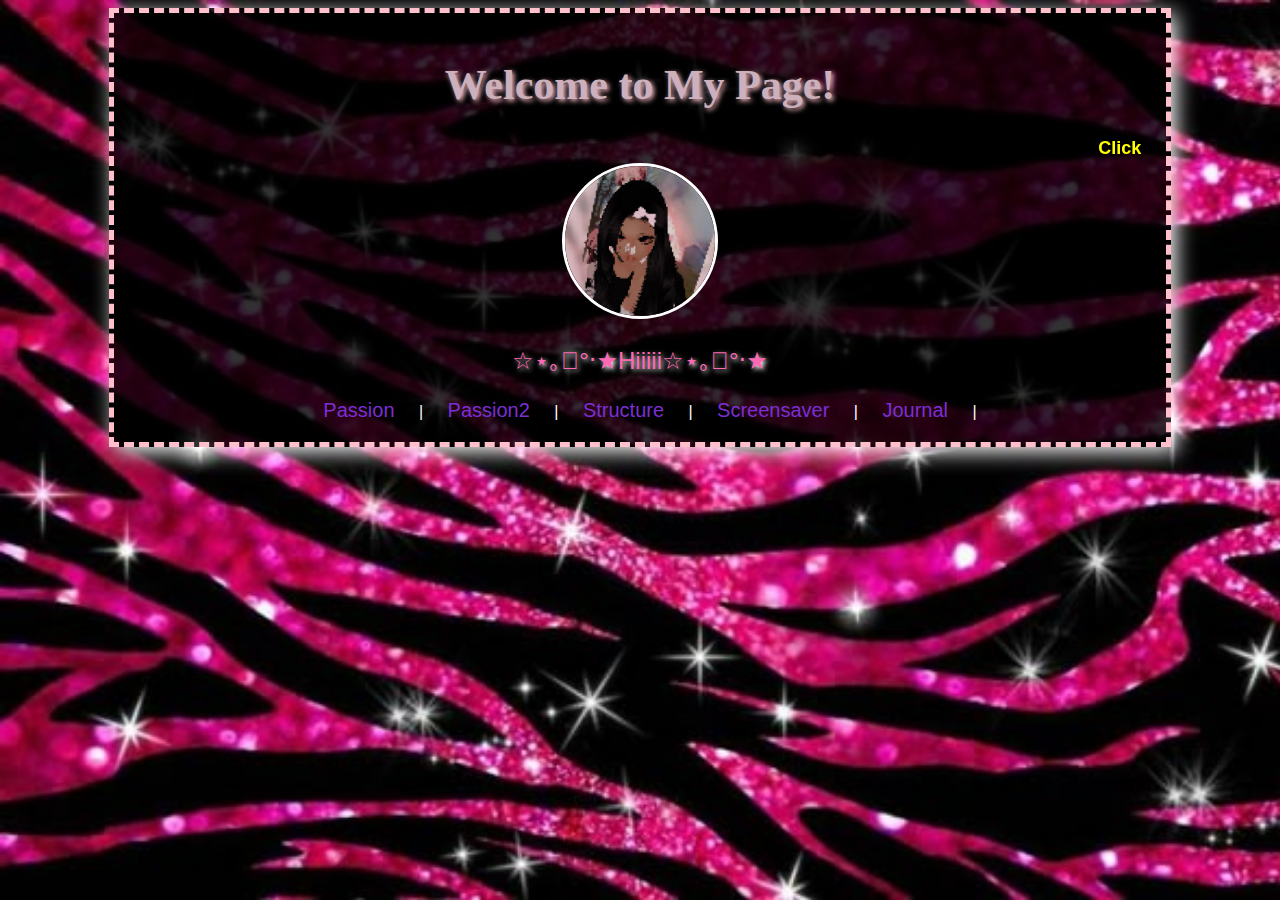
<file: index.html>
<!DOCTYPE html>
<html lang="en">
<head>
    <meta charset="UTF-8">
    <meta name="viewport" content="width=device-width, initial-scale=1.0">
    <title>H3y W0r!d</title>
    <link rel="stylesheet" href="style.css">
    <style>
        body {
            text-align: center;
            color: white;
            font-family: Arial, sans-serif;
        }
        .container {
            width: 80%;
            margin: auto;
            border: 5px dashed pink;
            background-color: rgba(0, 0, 0, 0.8);
            padding: 20px;
        }
        img {
            width: 150px;
            height: 150px;
            border-radius: 50%;
            border: 3px solid white;
        }
        .marquee {
            font-size: 18px;
            font-weight: bold;
            color: yellow;
        }
        .glitter-text {
            font-size: 24px;
            color: hotpink;
            text-shadow: 2px 2px 5px white;
        }
        .links {
            margin-top: 20px;
        }
    </style>
</head>
<body>
    <div class="container">
        <h1>Welcome to My Page!</h1>
        <marquee class="marquee">Click the LInks! Leave a comment! Let’s be friends! ✨</marquee>
        <img src="imvu.jpg" alt="My Profile Picture">
        <p class="glitter-text">☆⋆｡𖦹°‧★Hiiiii☆⋆｡𖦹°‧★</p>
        <div class="links">
            <a href="Passion_proj/index.html">Passion</a> | 
            <a href="Passion2/index.html">Passion2</a> | 
            <a href="Structure/">Structure</a> |
            <a href="">Screensaver</a> |
            <a href="">Journal</a> |
        
            
        
        </div>
    </div>
</body>
</html>
</file>
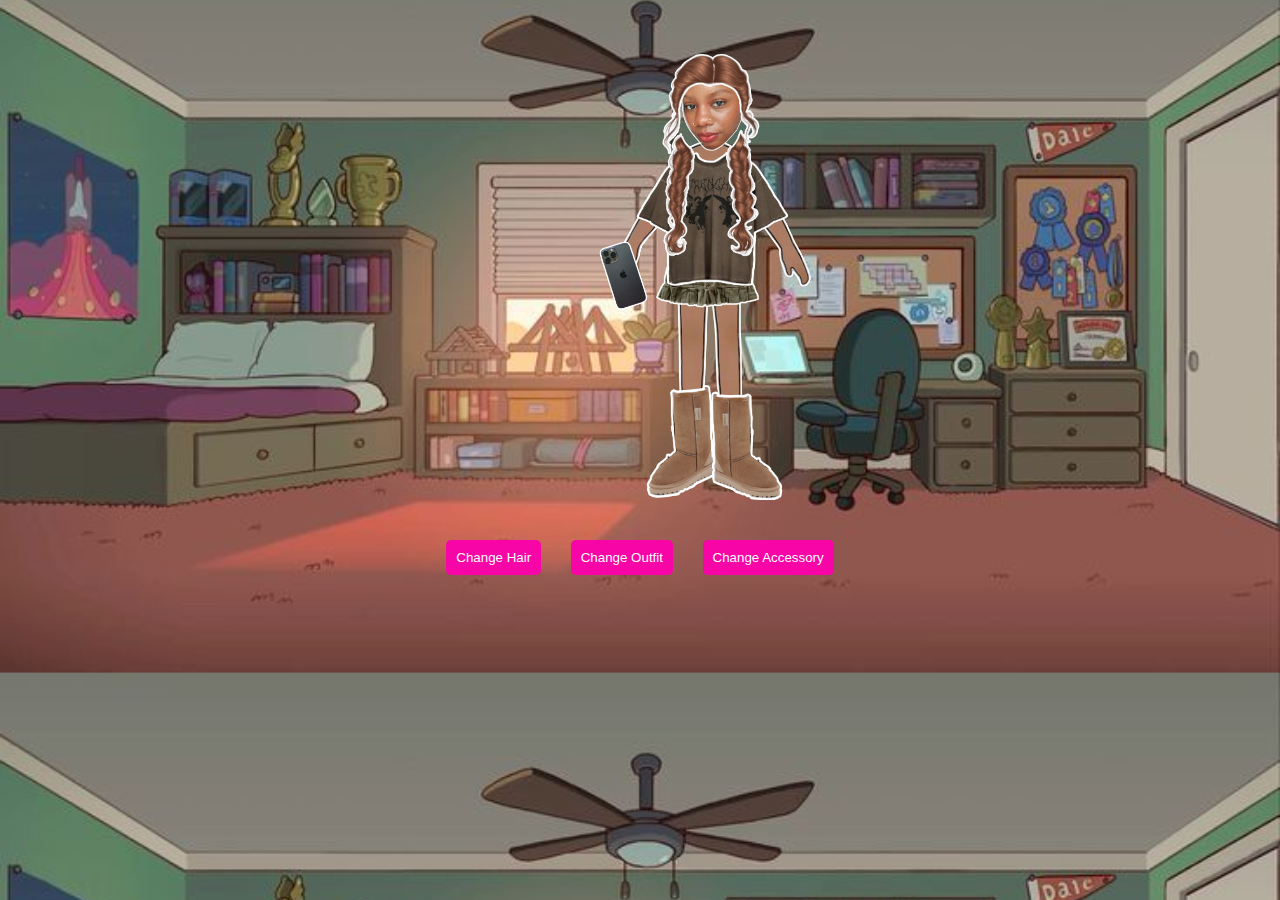
<file: Control/index.html>
<!DOCTYPE html>
<html lang="en">
<head>
    <meta charset="UTF-8">
    <meta name="viewport" content="width=device-width, initial-scale=1.0">
    <title>Help me pick an outfit</title>
    <link rel="stylesheet" href="style.css">
</head>
<body>
    <div class="container">
        <div class="character">
            <img id="avatar" src="avatar.png" alt="Character Base">
            <img id="hair" src="hair1.png" alt="Hair">
            <img id="outfit" src="outfit1.png" alt="Outfit">
            <img id="accessory" src="accessory1.png" alt="Accessory">
        </div>
        <div class="controls">
            <button onclick="changeHair()">Change Hair</button>
            <button onclick="changeOutfit()">Change Outfit</button>
            <button onclick="changeAccessory()">Change Accessory</button>
        </div>
    </div>
    <script src="script.js"></script>
</body>
</html>
</file>
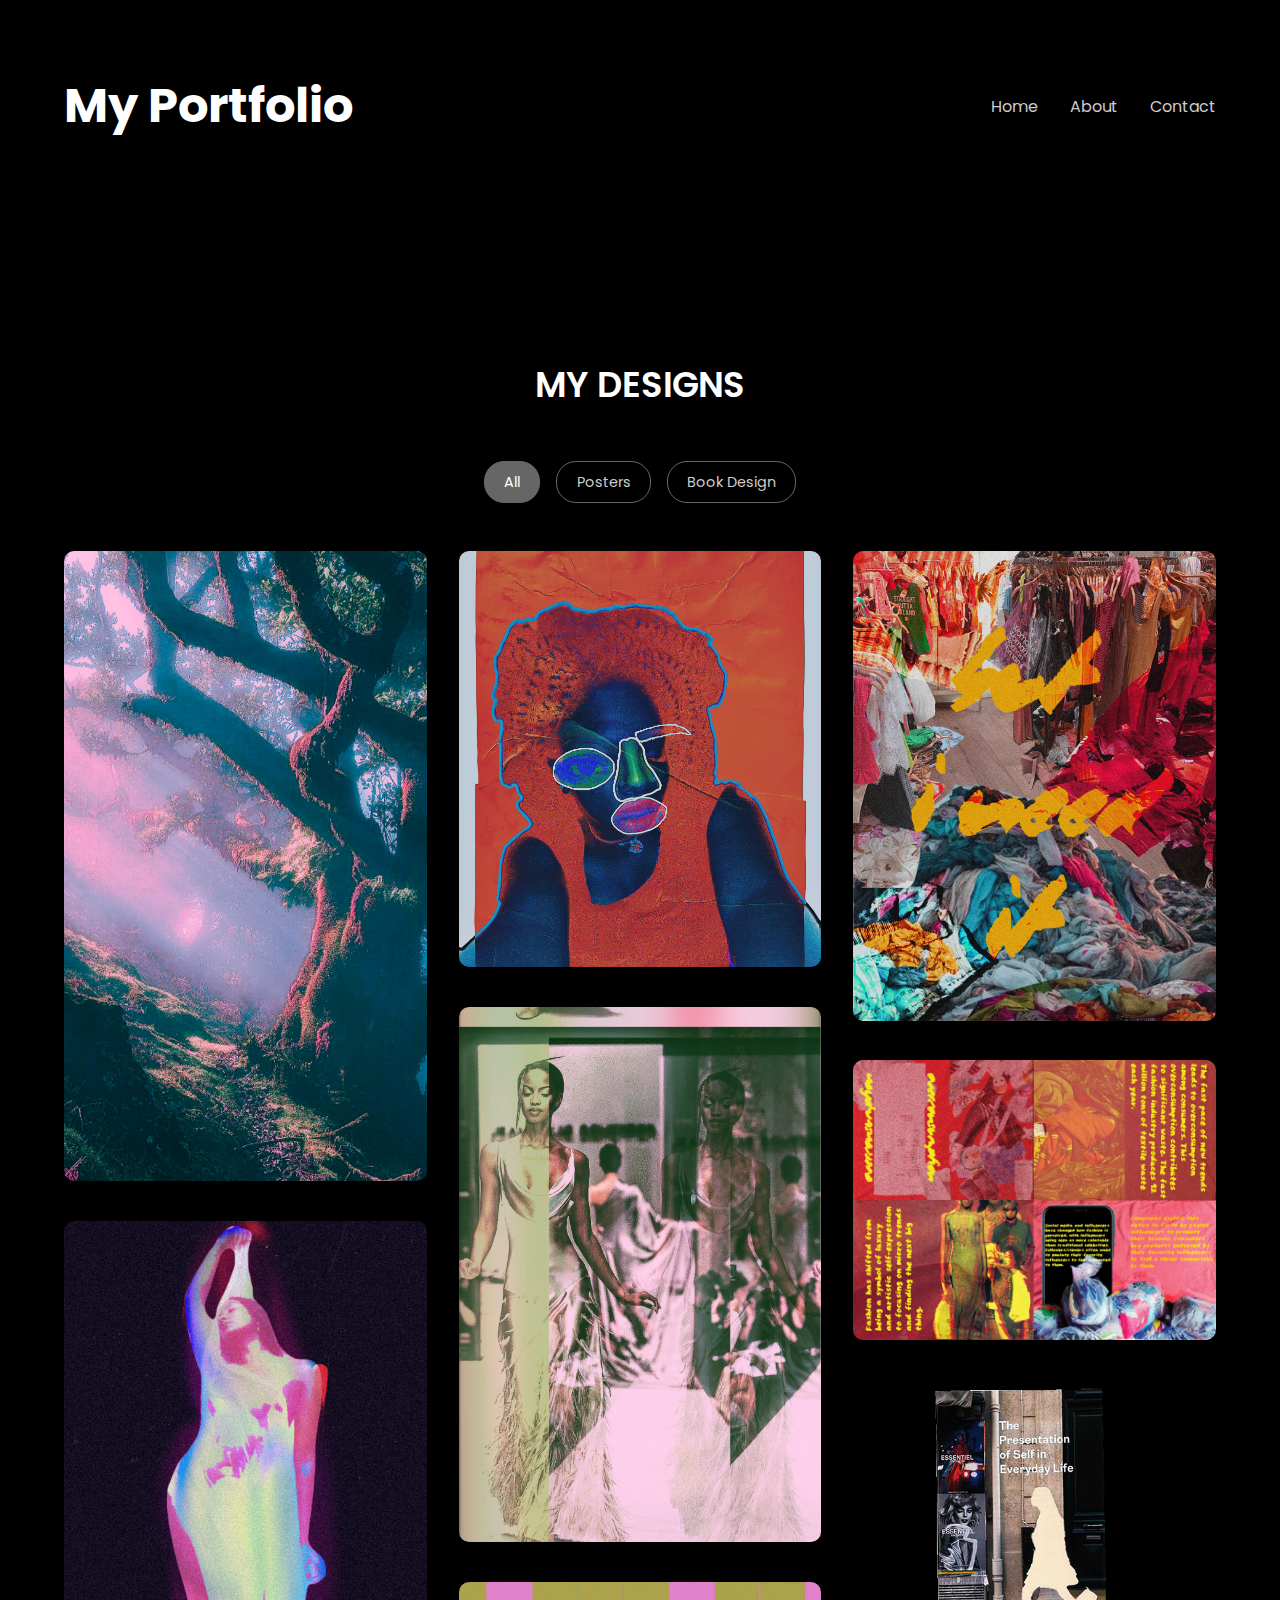
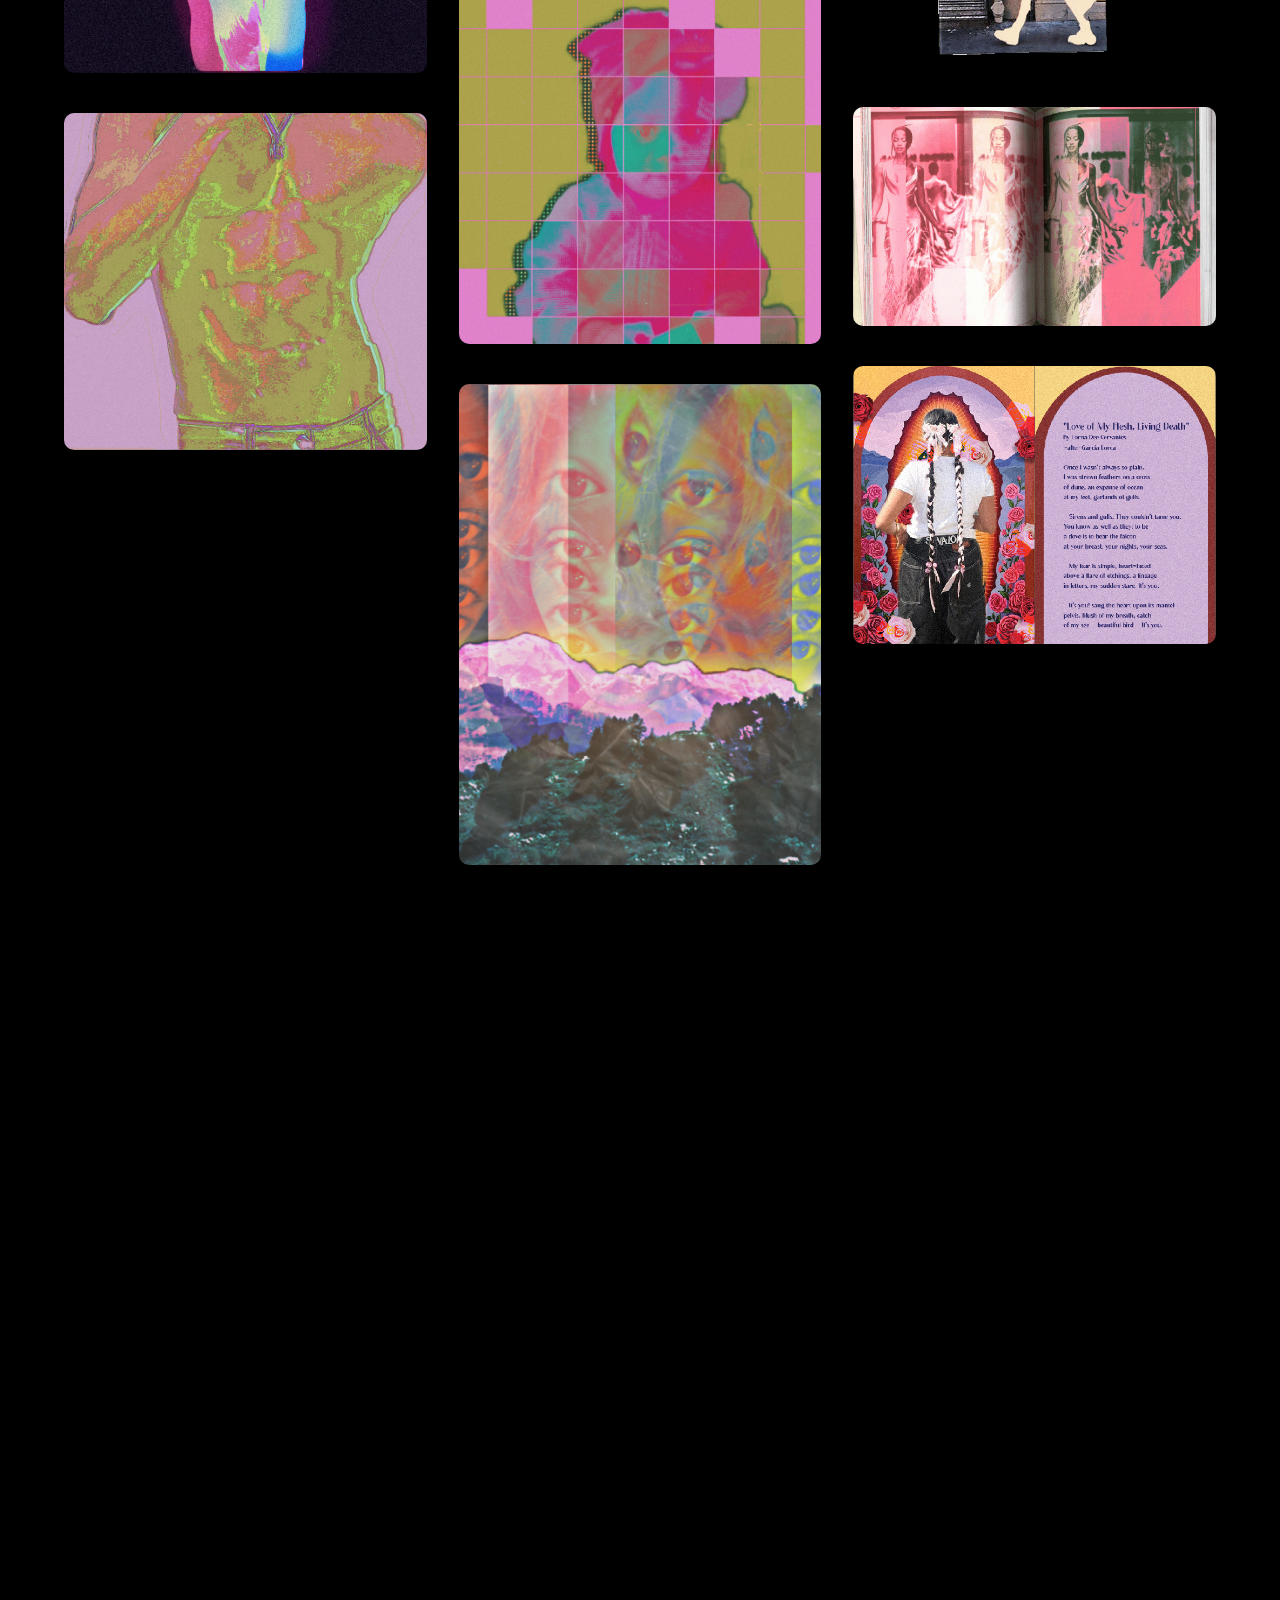
<file: Final/index.html>
<!DOCTYPE html>
<html lang="en">
<head>
  <meta charset="UTF-8">
  <meta name="viewport" content="width=device-width, initial-scale=1.0">
  <title>Sha'Aijah: Graphic Design Portfolio</title>
  <link rel="stylesheet" href="styles.css">
</head>
<body>
  <header>
    <div class="container nav">
      <h1>My Portfolio</h1>
      <nav>
        <ul>
          <li><a href="#home">Home</a></li>
          <li><a href="#about">About</a></li>
          <li><a href="#contact">Contact</a></li>
        </ul>
      </nav>
    </div>
  </header>

  <section id="home">
    <div class="container">
      <h2>MY DESIGNS</h2>
      <div class="filters">
        <button class="filter-btn active" data-filter="all">All</button>
        <button class="filter-btn" data-filter="poster">Posters</button>
        <button class="filter-btn" data-filter="books">Book Design</button>
      </div>

      <div class="portfolio-grid">
        <!-- Portfolio Items -->
        <div class="portfolio-item" data-category="poster">
          <img src="Thek.20.jpg" alt="Poster Project 1">
        </div>
        <div class="portfolio-item" data-category="poster">
          <img src="Thek.34.jpg" alt="Poster Project 2">
        </div>
        <div class="portfolio-item" data-category="poster">
          <img src="Thek.39.jpg" alt="Poster Project 3">
        </div>
        <div class="portfolio-item" data-category="poster">
          <img src="Thek.8.jpg" alt="Poster Project 4">
        </div>
        <div class="portfolio-item" data-category="poster">
          <img src="Thek.45.jpg" alt="Poster Project 5">
        </div>
        <div class="portfolio-item" data-category="poster">
          <img src="Thek.40.jpg" alt="Poster Project 6">
        </div>
        <div class="portfolio-item" data-category="poster">
          <img src="Thek.41.jpg" alt="Poster Project 7">
        </div>
        <div class="portfolio-item" data-category="poster">
          <img src="but, i need it.png" alt="Poster Project 8">
        </div>

        <div class="portfolio-item" data-category="books">
          <img src="but, i need it2.png" alt="Book Project 1">
        </div>
        <div class="portfolio-item" data-category="books">
          <img src="tposel.gif" alt="Book Project 2">
        </div>
        <div class="portfolio-item" data-category="books">
          <img src="imjustagirl.gif" alt="Book Project 3">
        </div>
        <div class="portfolio-item" data-category="books">
          <img src="2024-03-20.png" alt="Book Project 4">
        </div>
      </div>
    </div>
  </section>

  <section id="about" class="fade-in-section">
    <div class="container">
      <h2>About Me</h2>

      <div class="about-group">
        <h3>Education</h3>
        <p>Virginia Commonwealth University<br>BFA in Graphic Design<br>August 2022 – May 2026</p>
      </div>

      <div class="about-group">
        <h3>Expertise</h3>
        <p><strong>Programs:</strong> Adobe InDesign, Adobe Photoshop, Adobe Illustrator</p>
      </div>

    </div>
  </section>

  <section id="contact" class="fade-in-section">
    <div class="container">
      <h2>Contact</h2>
      <p>Email: shaaijahh@gmail.com</p>
      <p>Instagram: @shaa.ijah</p>
    </div>
  </section>

  <footer>
    <p>© 2025 Sha'Aijah McLaughlin. All rights reserved.</p>
  </footer>

  <script src="script.js"></script>
</body>
</html>
</file>
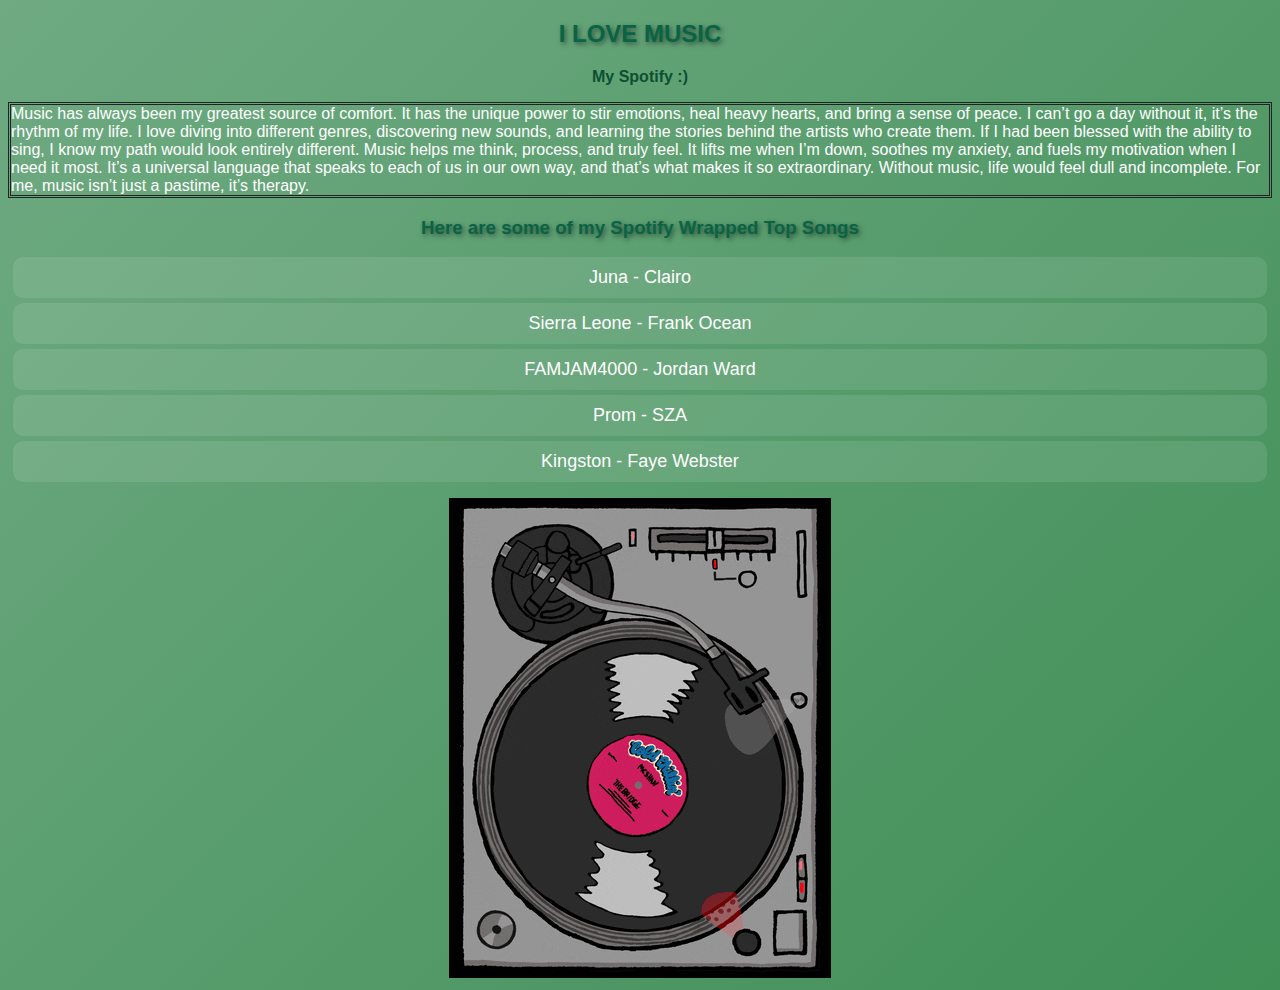
<file: Passion2/index.html>
<!DOCTYPE html>
<html>
<head>
    <title>Sha'Aijah's Music Realm</title>
    <link rel="stylesheet" href="style.css">
</head>
<body>
    <h2>I LOVE MUSIC</h2>
    
    <a href="https://open.spotify.com/user/8dmd47f252duz4sz0ktsvcksi?si=52bdb2383d0a4164" target="_blank">My Spotify :)</a>
    
    <p> Music has always been my greatest source of comfort. It has the unique power to stir emotions, heal heavy hearts, and bring a sense of peace. I can’t go a day without it, it’s the rhythm of my life. I love diving into different genres, discovering new sounds, and learning the stories behind the artists who create them. If I had been blessed with the ability to sing, I know my path would look entirely different. Music helps me think, process, and truly feel. It lifts me when I’m down, soothes my anxiety, and fuels my motivation when I need it most. It’s a universal language that speaks to each of us in our own way, and that’s what makes it so extraordinary. Without music, life would feel dull and incomplete. For me, music isn’t just a pastime, it’s therapy.</p>
    
    <h3>Here are some of my Spotify Wrapped Top Songs</h3>
    <ol>
        <li>Juna - Clairo</li>
        <li>Sierra Leone - Frank Ocean</li>
        <li>FAMJAM4000 - Jordan Ward</li>
        <li>Prom - SZA</li>
        <li>Kingston - Faye Webster</li>
    </ol>
    
    <img src="spin.gif" alt="Album cover">
    
    <div id="music-container">
    
</body>
</html>
</file>
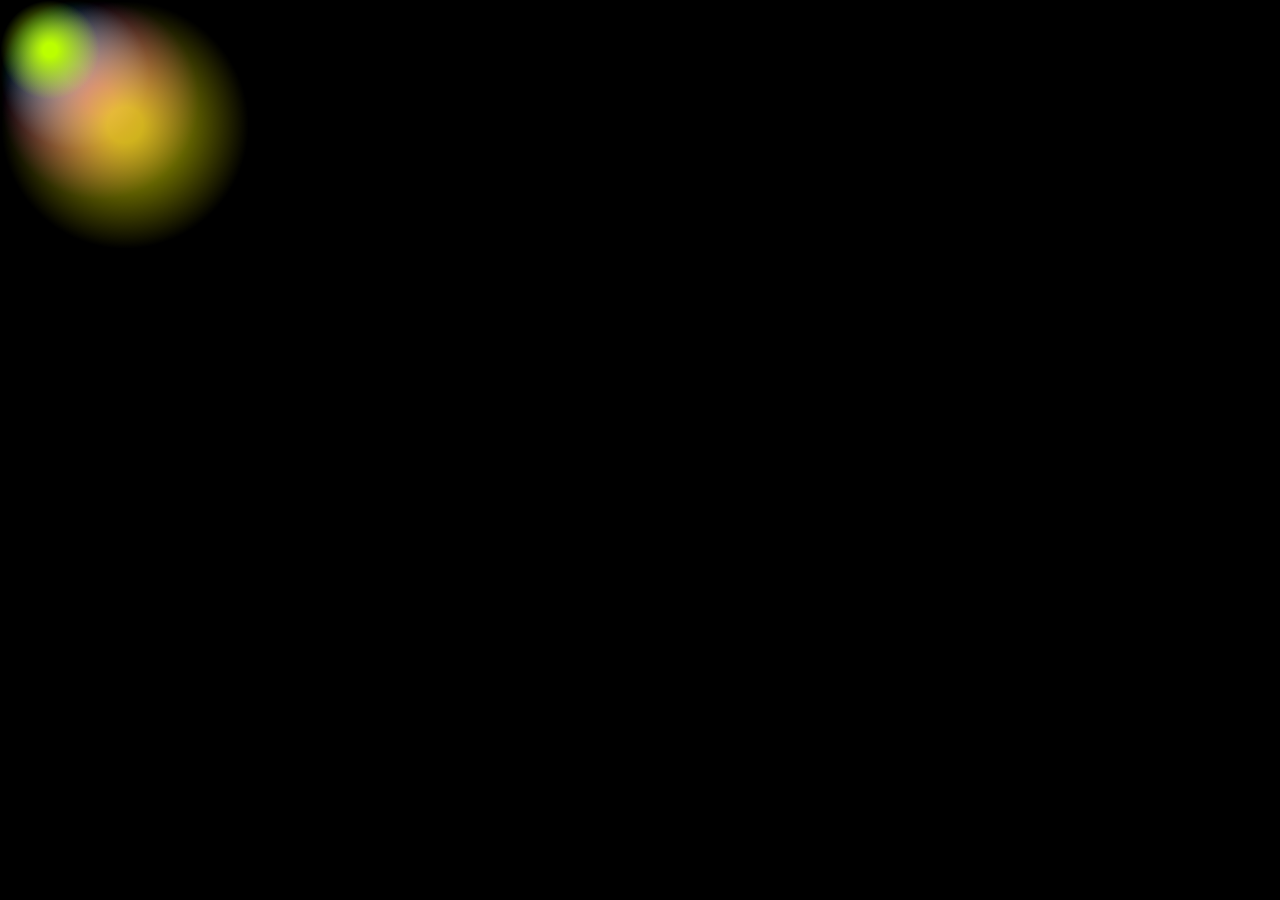
<file: Screensaver/index.html>
<!DOCTYPE html>
<head>
    <meta charset="UTF-8">
    <meta name="viewport" content="width=device-width, initial-scale=1.0">
    <title>Orbs</title>
    <link rel="stylesheet" href="style.css">
</head>
<body>
    <div class="screensaver">
        <div class="blob"></div>
        <div class="blob"></div>
        <div class="blob"></div>
        <div class="blob"></div>
    </div>
</body>
</html>
</file>
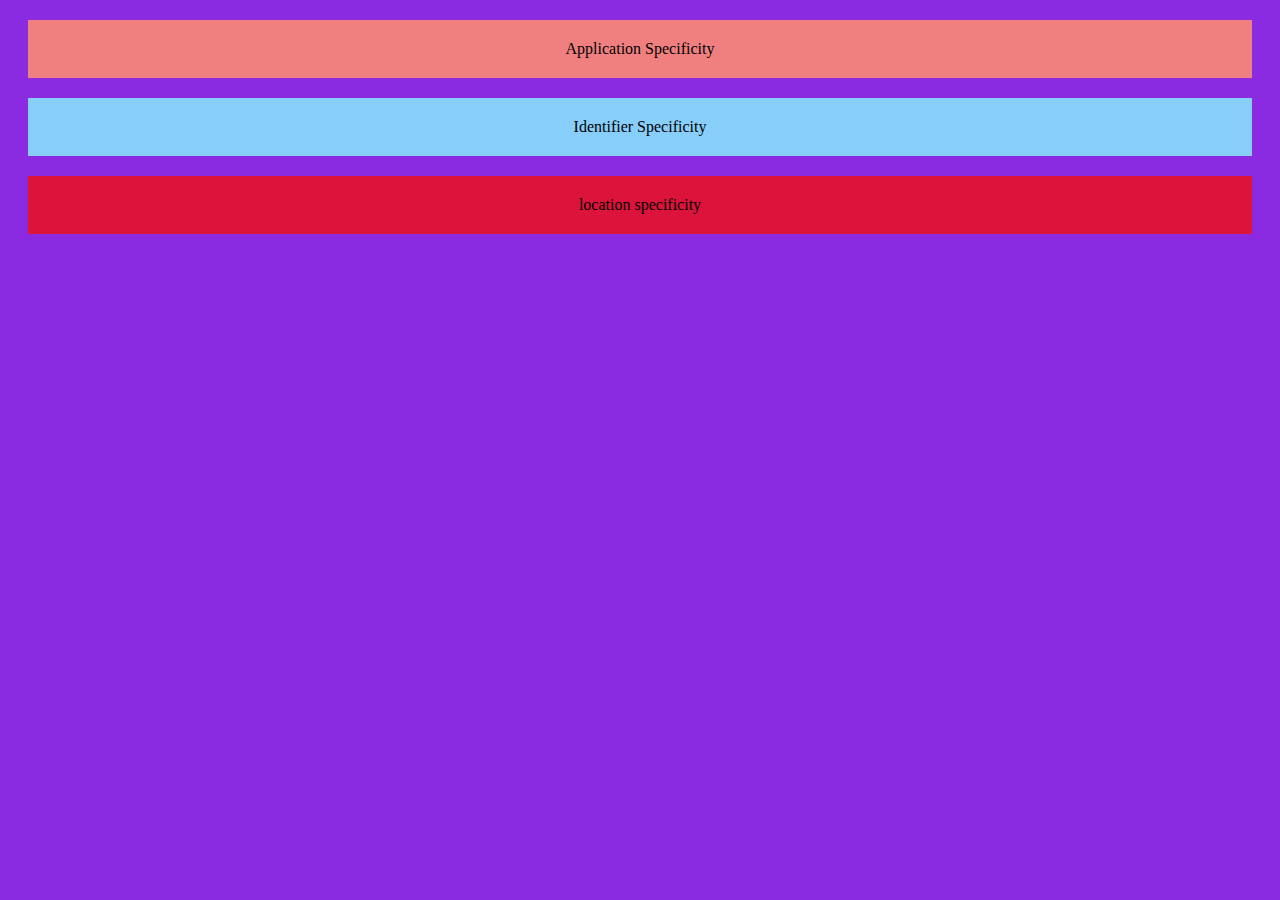
<file: specificity/index.html>
<!doctype html>
<html>
<head>
    <title>specificity</title>
    <link rel="stylesheet" href="main.css">
    <style>
        /* embedded styles are more specific than external styles, but les specific than inline styles */
        div {
            background:lightgreen;
        }
    </style>
</head>

<body>
    <!-- inline styles are the most specific application -->
   <div style="background:lightcoral">Application Specificity</div>

   <main class="class" id="id">Identifier Specificity</main>

   <footer>location specificity</footer>
</body>
</html>
</file>
<file: style.css>
h1 {
    color: rgb(204, 177, 188);
    font-family: Cambria, Cochin, Georgia, Times, 'Times New Roman', serif;
    font-size: 42px;
    text-shadow: 2px 2px 5px pink;
}

body {
    background-image: url("zebra.jpg");
    background-size: cover;
    background-repeat: no-repeat;
    background-attachment: fixed;
    text-align: center;
}

a {
    color: rgb(124, 46, 212);
    font-family: Impact, Haettenschweiler, 'Arial Narrow Bold', sans-serif;
    font-size: 20px;
    position: relative;
    margin: 20px;
    text-decoration: none;
}

a:hover {
    color: gold;
    text-shadow: 1px 1px 5px white;
}

.container {
    width: 80%;
    margin: auto;
    border: 5px dashed pink;
    background-color: rgba(0, 0, 0, 0.8);
    padding: 20px;
    box-shadow: 5px 5px 20px white;
}

img {
    width: 150px;
    height: 150px;
    border-radius: 50%;
    border: 3px solid white;
}

.marquee {
    font-size: 18px;
    font-weight: bold;
    color: yellow;
}

.glitter-text {
    font-size: 24px;
    color: hotpink;
    text-shadow: 2px 2px 5px white;
}
</file>
<file: Control/style.css>
body {
    font-family: 'Courier New', Courier, monospace;
    text-align: center;
    background-image: url('room.jpg');
    background-position: center;
   background-size: cover;
}

h1 {
    color: #f592d4;
}

.container {
    margin-top: 50px;
}

.character {
    position: relative;
    width: 300px; /* Increase from 250px */
    height: 480px; /* Adjusted for better proportions */
    margin: auto;
}


.character img {
    position: absolute;
    width: 150%;
    height: auto;
    left: 0;
    top: 0;
}

/* Set correct z-index so everything stacks in the right order */
#avatar {
    position: relative;
    z-index: 1;
}

#hair {
    z-index: 3;
}

#outfit {
    z-index: 2;
}

#accessory {
    z-index: 4;
}

button {
    margin: 10px;
    padding: 10px;
    border: none;
    cursor: pointer;
    background-color: #f705a6;
    color: white;
    border-radius: 5px;
}

button:hover {
    background-color: #8b0960;
}
</file>
<file: Final/styles.css>
@import url('https://fonts.googleapis.com/css2?family=Poppins:wght@400;600;700&display=swap');

body {
  background-color: #000;
  color: #ccc;
  font-family: 'Poppins', sans-serif;
  font-size: 16px;
  line-height: 1.6;
}

* {
  margin: 0;
  padding: 0;
  box-sizing: border-box;
}

.container {
  width: 90%;
  margin: 0 auto;
  padding: 4rem 0;
}

/* Navigation */
header {
  background: #000;
  padding: 0.25rem 0;
}

.nav {
  display: flex;
  justify-content: space-between;
  align-items: center;
}

nav ul {
  list-style: none;
  display: flex;
  gap: 2rem;
}

nav a {
  text-decoration: none;
  color: #ccc;
  font-weight: 400;
  font-size: 1rem;
  transition: color 0.3s ease;
}

nav a:hover {
  color: #fff;
}

h1 {
  font-size: 3rem;
  font-weight: 700;
  color: #fff;
}

h2 {
  font-size: 2.2rem;
  font-weight: 600;
  color: #fff;
  text-align: center;
  margin-bottom: 3rem;
}

/* Filters */
.filters {
  display: flex;
  justify-content: center;
  gap: 1rem;
  margin-bottom: 3rem;
}

.filters button {
  padding: 0.6rem 1.2rem;
  background: transparent;
  border: 1px solid #666;
  color: #ccc;
  font-family: 'Poppins', sans-serif;
  font-size: 0.9rem;
  border-radius: 20px;
  cursor: pointer;
  transition: all 0.3s ease;
}

.filters button.active, 
.filters button:hover {
  background: #666;
  color: #fff;
}

/* Portfolio Grid */
.portfolio-grid {
  column-count: 3;
  column-gap: 2rem;
}

.portfolio-item {
  display: inline-block;
  width: 100%;
  margin-bottom: 2rem;
}

.portfolio-item img {
  width: 100%;
  height: auto;
  display: block;
  border-radius: 10px;
  transition: all 0.4s ease;
  box-shadow: 0 0 0px rgba(255, 192, 203, 0.6);
}

.portfolio-item:hover img {
  opacity: 0.8;
  transform: scale(1.03);
  box-shadow: 0 0 15px rgba(255, 192, 203, 0.8);
}

/* Sections */
section {
  margin-top: 5rem;
}

p {
  font-size: 1rem;
  color: #aaa;
  max-width: 700px;
  margin: 0 auto 2rem;
  text-align: center;
}

/* About Typography Hierarchy */
.about-group {
  margin-bottom: 3rem;
}

.about-group h3 {
  font-size: 1.5rem;
  font-weight: 600;
  color: #fff;
  margin-bottom: 1rem;
  text-align: center;
}

.about-group p {
  font-size: 1rem;
  color: #aaa;
  text-align: center;
  line-height: 1.8;
}

/* Footer */
footer {
  background: #000;
  text-align: center;
  padding: 3rem 1rem;
  margin-top: 6rem;
  width: 100%;
}

footer p {
  font-size: 0.8rem;
  color: #666;
  margin: 0 auto;
}

/* Lightbox */
.lightbox {
  position: fixed;
  top: 0;
  left: 0;
  width: 100%;
  height: 100%;
  background: rgba(0,0,0,0.85);
  display: flex;
  align-items: center;
  justify-content: center;
  z-index: 9999;
  opacity: 0;
  visibility: hidden;
  transition: opacity 0.3s ease;
}

.lightbox.active {
  opacity: 1;
  visibility: visible;
}

.lightbox img {
  max-width: 90%;
  max-height: 90%;
  border-radius: 12px;
}

/* Fade-in Sections */
.fade-in-section {
  opacity: 0;
  transform: translateY(20px);
  transition: opacity 0.6s ease-out, transform 0.6s ease-out;
}

.fade-in-section.visible {
  opacity: 1;
  transform: none;
}
</file>
<file: Passion2/style.css>
/* Music-Themed Styling */
body {
    background: linear-gradient(135deg, #6faa82, #408f57);
    color: #ffffff;
    font-family: 'Poppins', sans-serif;
    text-align: center;
}

p{ 
    text-align: left;
    border-color: #222;
    border-style: double;
}

h1, h2, h3 {
    color: #096345;
    text-shadow: 2px 2px 5px rgba(0, 0, 0, 0.5);
}

a {
    color: #0d5031;
    text-decoration: none;
    font-weight: bold;
}

a:hover {
    color: #008cff;
}


audio {
    width: 100%;
    margin-top: 10px;
    border-radius: 10px;
    background-color: #222;
}

button {
    background: linear-gradient(135deg, #ffcc00, #ff6600);
    border: none;
    padding: 10px 15px;
    margin: 5px;
    border-radius: 5px;
    cursor: pointer;
    font-size: 16px;
    color: #fff;
    font-weight: bold;
    transition: 0.3s ease;
}

button:hover {
    background: #ffa500;
}

ol {
    list-style: none;
    padding: 0;
}

ol li {
    background: rgba(255, 255, 255, 0.1);
    padding: 10px;
    margin: 5px;
    border-radius: 10px;
    font-size: 18px;
}
</file>
<file: Screensaver/style.css>
* {
    margin: 0;
    padding: 0;
    box-sizing: border-box;
}

body {
    background: black;
    overflow: hidden;
    display: flex;
    justify-content: center;
    align-items: center;
    height: 100vh;
    width: 100vw;
    animation: skew 15s infinite alternate ease-in-out;
}

.screensaver {
    position: relative;
    width: 100vw;
    height: 100vh;
}

.blob {
    position: absolute;
    width: 150px;
    height: 150px;
    background: radial-gradient(circle, rgba(0, 255, 255, 0.7) 10%, transparent 70%);
    border-radius: 50%;
    animation: moveAround 10s infinite alternate ease-in-out, 
               colorShift 12s infinite alternate, 
               sizeChange 15s infinite alternate, 
               fade 18s infinite alternate;
}

.blob:nth-child(2) {
    width: 200px;
    height: 200px;
    background: radial-gradient(circle, rgba(255, 0, 255, 0.7) 10%, transparent 70%);
    animation-duration: 12s, 14s, 18s, 20s;
}

.blob:nth-child(3) {
    width: 250px;
    height: 250px;
    background: radial-gradient(circle, rgba(255, 255, 0, 0.7) 10%, transparent 70%);
    animation-duration: 14s, 16s, 20s, 22s;
}

.blob:nth-child(4) {
    width:100px;
    height: 100px;
    background: radial-gradient(circle, rgb(187, 255, 0) 10%, transparent 70%);
    animation-duration: 8s, 10s, 14s, 18ss,;
}

@keyframes moveAround {
    0% {
        top: 10%;
        left: 10%;
    }
    25% {
        top: 10%;
        left: 80%;
    }
    50% {
        top: 80%;
        left: 80%;
    }
    75% {
        top: 80%;
        left: 10%;
    }
    100% {
        top: 10%;
        left: 10%;
    }
}

@keyframes colorShift {
    0%, 100% {
        filter: hue-rotate(0deg);
    }
    50% {
        filter: hue-rotate(180deg);
    }
}

@keyframes sizeChange {
    0% {
        transform: scale(1);
    }
    50% {
        transform: scale(1.5);
    }
    100% {
        transform: scale(1);
    }
}
</file>
<file: specificity/main.css>
body {
    background-color: blueviolet;
}

img {
    max-width: 100%;
}

/* external styles are the least specific application */
div {
    margin: 20px;
    background: lightseagreen;
    padding: 20px;
    text-align: center;
}

/* default tags are the least specific */
main {
    margin: 20px;
    background: lightpink;
    padding: 20px;
    text-align: center;
}

/* classes are more specifc than deafult tags, but less specifc than ids */
.class {
    background:lightseagreen;
}

/* ids are the most specific */
#id {
    background: lightskyblue;
}

footer {
    margin: 20px;
    background: rgb(223, 223, 125);
    padding: 20px;
    text-align: center;
}

/* styles declared lower in the css document are more specific */
footer {
    background: crimson;
}
</file>
